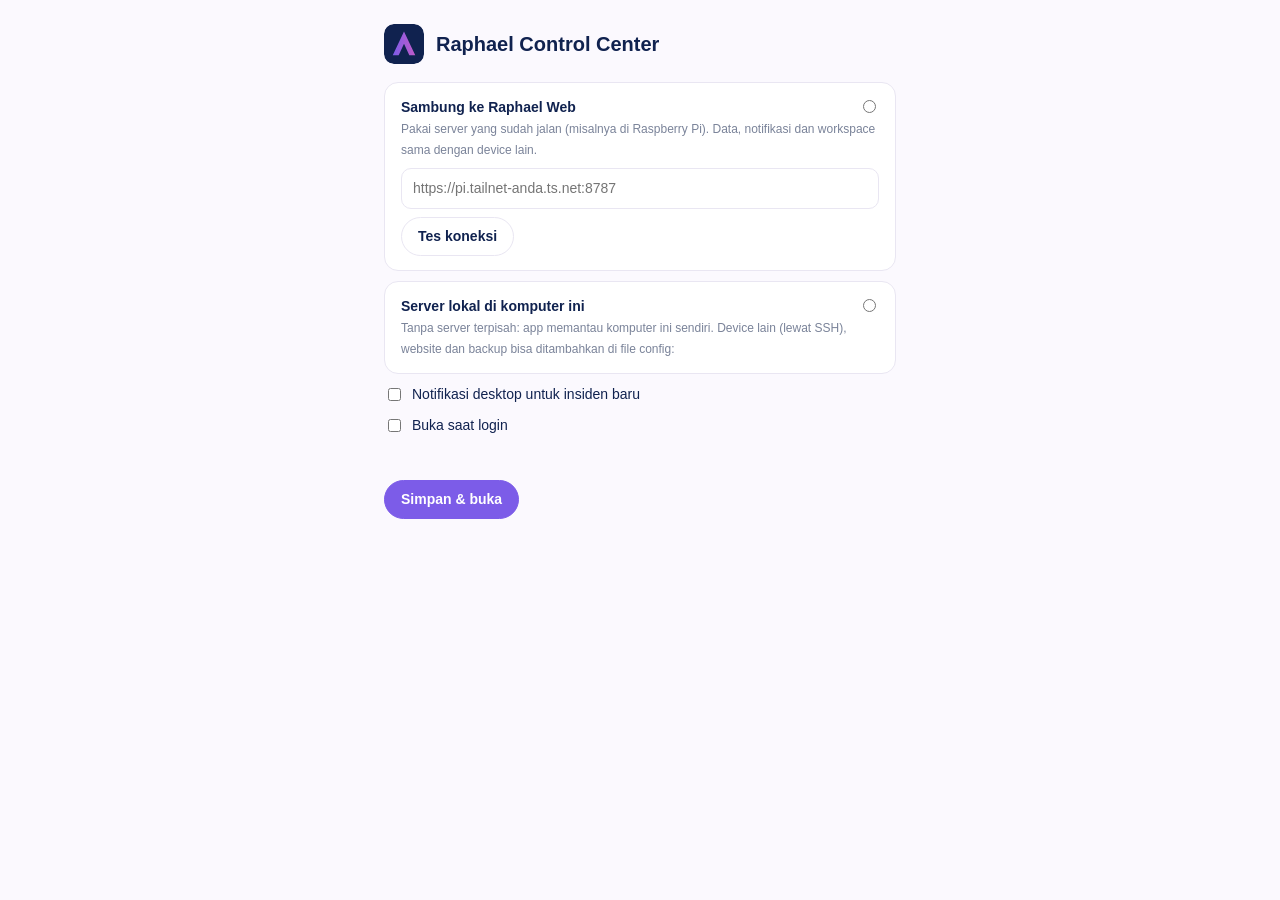
<file: desktop/ui/settings.html>
<!doctype html>
<html lang="id">
<head>
<meta charset="utf-8">
<meta name="viewport" content="width=device-width, initial-scale=1">
<meta name="color-scheme" content="light dark">
<title>Pengaturan · Raphael</title>
<style>
  :root { --navy:#10224F; --muted:#7A8399; --violet:#7C5CE8; --line:#E9E6F2; --wash:#F4F1FB; --surface:#fff; --canvas:#FBF9FE; --red:#D8434F; --green:#0E7A57; }
  @media (prefers-color-scheme: dark) { :root { --navy:#E8EBF7; --muted:#8790AA; --violet:#9D86F5; --line:#272C46; --wash:#1D2139; --surface:#161A2D; --canvas:#0D0F1C; --red:#F4707A; --green:#1F9D72; } }
  * { box-sizing: border-box; }
  body { margin: 0; background: var(--canvas); color: var(--navy); font: 14px/1.5 -apple-system, BlinkMacSystemFont, "Segoe UI", Roboto, sans-serif; }
  main { padding: 24px; max-width: 560px; margin: 0 auto; }
  .brand { display: flex; gap: 12px; align-items: center; margin-bottom: 18px; }
  .brand img { width: 40px; height: 40px; border-radius: 10px; }
  h1 { font-size: 20px; margin: 0; } .muted { color: var(--muted); } .small { font-size: 12px; }
  .opt { display: block; border: 1px solid var(--line); background: var(--surface); border-radius: 14px; padding: 14px 16px; margin-bottom: 10px; cursor: pointer; }
  .opt:has(input:checked) { border-color: var(--violet); box-shadow: 0 0 0 3px color-mix(in srgb, var(--violet) 18%, transparent); }
  .opt b { display: block; } .opt input[type=radio] { float: right; }
  input[type=url] { width: 100%; padding: 9px 11px; border-radius: 10px; border: 1px solid var(--line); background: var(--surface); color: inherit; font: inherit; margin-top: 8px; }
  .row { display: flex; gap: 8px; align-items: center; margin-top: 8px; }
  button { border: 1px solid var(--line); background: var(--surface); color: inherit; border-radius: 999px; padding: 8px 16px; font: inherit; font-weight: 600; cursor: pointer; }
  button.primary { background: var(--violet); border-color: var(--violet); color: #fff; }
  label.check { display: flex; gap: 8px; align-items: center; margin: 10px 0; }
  #msg { min-height: 20px; margin: 12px 0; } .err { color: var(--red); } .ok { color: var(--green); }
  code { font-size: 12px; overflow-wrap: anywhere; }
</style>
</head>
<body>
<main>
  <div class="brand"><img src="icon.svg" alt=""><div><h1>Raphael Control Center</h1><div class="muted small" id="ver"></div></div></div>

  <label class="opt"><input type="radio" name="mode" value="server"><b>Sambung ke Raphael Web</b>
    <span class="muted small">Pakai server yang sudah jalan (misalnya di Raspberry Pi). Data, notifikasi dan workspace sama dengan device lain.</span>
    <input type="url" id="url" placeholder="https://pi.tailnet-anda.ts.net:8787">
    <div class="row"><button id="test" type="button">Tes koneksi</button><span id="testRes" class="small"></span></div>
  </label>

  <label class="opt"><input type="radio" name="mode" value="local"><b>Server lokal di komputer ini</b>
    <span class="muted small">Tanpa server terpisah: app memantau komputer ini sendiri. Device lain (lewat SSH), website dan backup bisa ditambahkan di file config:</span>
    <div><code id="cfg"></code></div>
  </label>

  <label class="check"><input type="checkbox" id="notif"> Notifikasi desktop untuk insiden baru</label>
  <label class="check"><input type="checkbox" id="auto"> Buka saat login</label>

  <div id="msg" class="small"></div>
  <div class="row"><button class="primary" id="save" type="button">Simpan &amp; buka</button></div>
</main>
<script>
const { invoke } = window.__TAURI__.core;
const $ = (s) => document.querySelector(s);
const mode = () => (document.querySelector('input[name=mode]:checked') || {}).value || "";
function msg(text, cls = "") { $("#msg").textContent = text; $("#msg").className = "small " + cls; }
(async () => {
  const s = await invoke("get_settings");
  $("#ver").textContent = "versi " + s.version;
  $("#url").value = s.serverUrl || "";
  $("#cfg").textContent = s.localConfig;
  $("#notif").checked = s.notifications !== false;
  $("#auto").checked = !!s.autostart;
  const m = document.querySelector(`input[name=mode][value="${s.mode || "server"}"]`);
  if (m) m.checked = true;
})();
$("#url").addEventListener("focus", () => (document.querySelector('input[value=server]').checked = true));
$("#test").addEventListener("click", async () => {
  $("#testRes").textContent = "menguji…"; $("#testRes").className = "small";
  try { const r = await invoke("test_server", { url: $("#url").value }); $("#testRes").textContent = `✓ terhubung (Raphael Web ${r.version}${r.impl ? " · " + r.impl : ""})`; $("#testRes").className = "small ok"; }
  catch (e) { $("#testRes").textContent = "✗ " + e; $("#testRes").className = "small err"; }
});
$("#save").addEventListener("click", async () => {
  if (!mode()) return msg("Pilih salah satu mode.", "err");
  if (mode() === "server" && !$("#url").value.trim()) return msg("Isi alamat Raphael Web.", "err");
  msg("Menyimpan…");
  try { await invoke("save_settings", { mode: mode(), serverUrl: $("#url").value.trim(), notifications: $("#notif").checked, autostart: $("#auto").checked }); }
  catch (e) { msg(String(e), "err"); }
});
</script>
</body>
</html>
</file>
